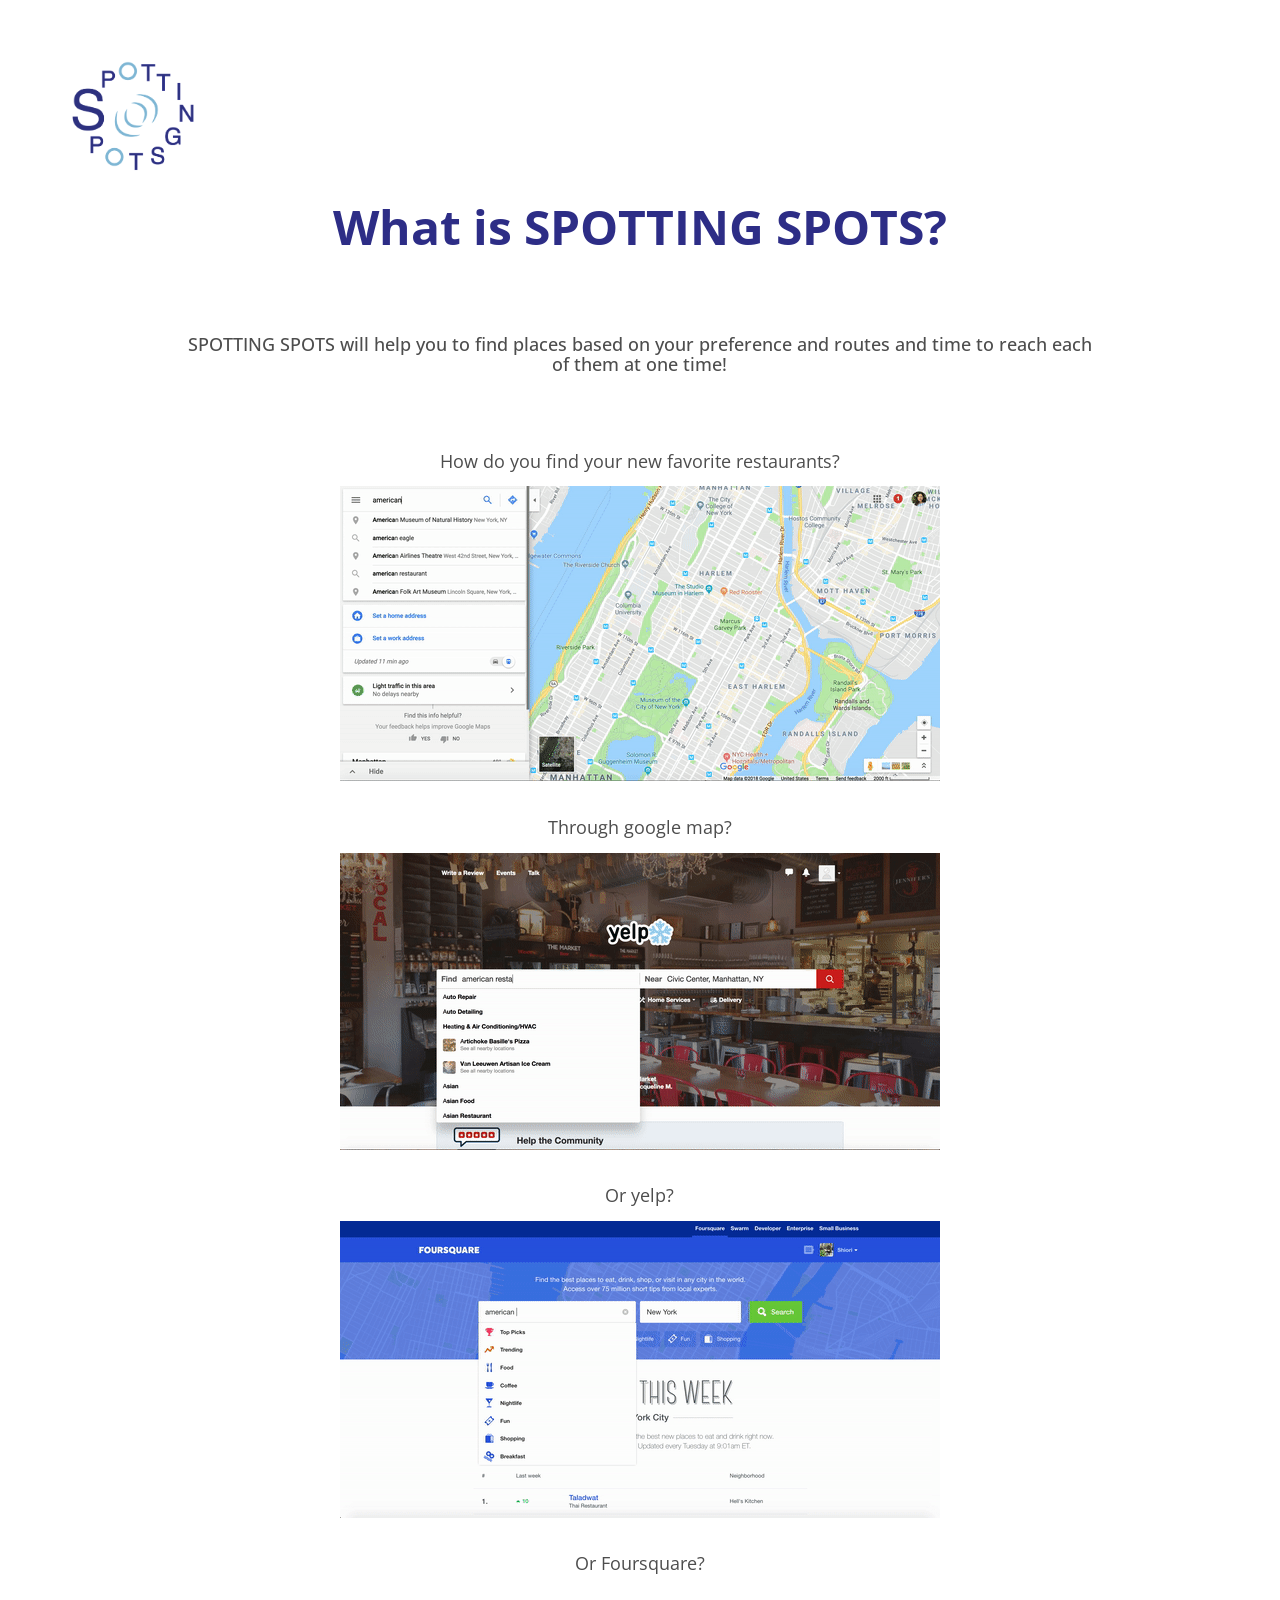
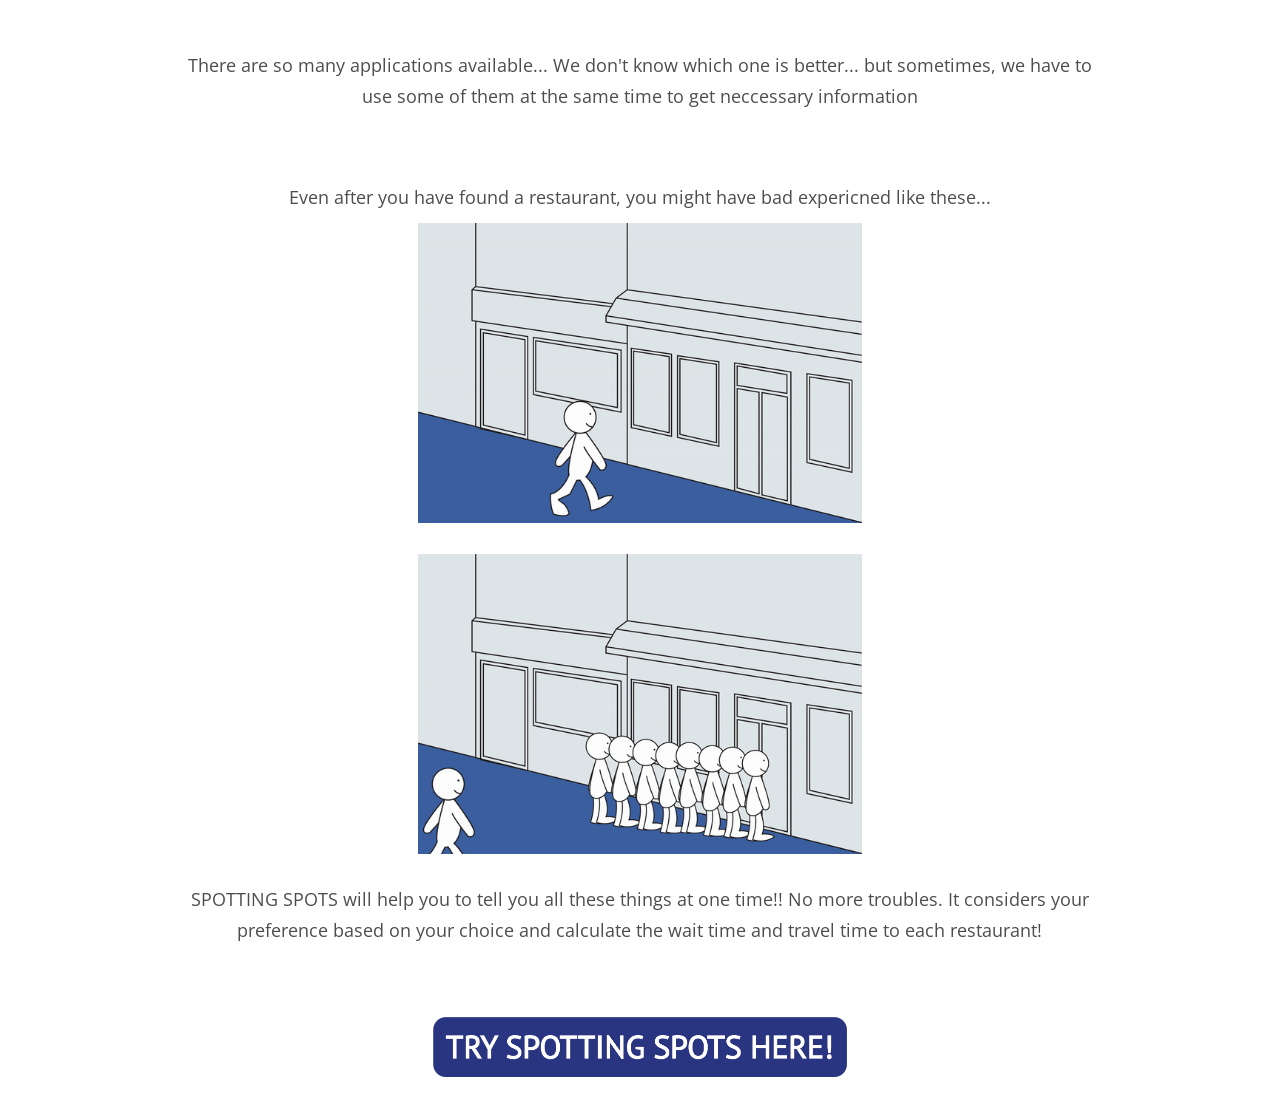
<file: HTML/Explanation.html>
<!DOCTYPE HTML>
<html>
	<head>
	<meta charset="utf-8">
	<meta http-equiv="X-UA-Compatible" content="IE=edge">
	<title>Uber Analysis</title>
	<meta name="viewport" content="width=device-width, initial-scale=1">
	<meta name="description" content="Free HTML5 Website Template by freehtml5.co" />
	<meta name="keywords" content="free website templates, free html5, free template, free bootstrap, free website template, html5, css3, mobile first, responsive" />
	<meta name="author" content="freehtml5.co" />

	<!--
	//////////////////////////////////////////////////////

	FREE HTML5 TEMPLATE
	DESIGNED & DEVELOPED by FreeHTML5.co

	Website: 		http://freehtml5.co/
	Email: 			info@freehtml5.co
	Twitter: 		http://twitter.com/fh5co
	Facebook: 		https://www.facebook.com/fh5co

	//////////////////////////////////////////////////////
	 -->


	<!-- <link href="https://fonts.googleapis.com/css?family=Work+Sans:300,400,500,700,800" rel="stylesheet">	 -->
	<link href="https://fonts.googleapis.com/css?family=Open+Sans" rel="stylesheet">


	<!-- Animate.css -->
	<link rel="stylesheet" href="css/animate.css">
	<!-- Icomoon Icon Fonts-->
	<link rel="stylesheet" href="css/icomoon.css">
	<!-- Bootstrap  -->
	<link rel="stylesheet" href="css/bootstrap.css">
	<!-- Flexslider  -->
	<link rel="stylesheet" href="css/flexslider.css">

	<!-- Theme style  -->
	<link rel="stylesheet" href="css/style.css">

	<!-- Modernizr JS -->
	<script src="js/modernizr-2.6.2.min.js"></script>
	<!-- FOR IE9 below -->
	<!--[if lt IE 9]>
	<script src="js/respond.min.js"></script>
	<![endif]-->

	</head>
	<body>

	<div class="fh5co-loader"></div>

	<div id="page">
	<nav class="fh5co-nav" role="navigation">
		<div class="top-menu">
			<div class="container">
				<div class="row">
			</div>
		</div>
	</nav>

		<div class="overlay"></div>
		<div class="container">
			<div class="low">
				<br />  <br />
				<img src="./images/Logo_UI_blue.png", height="120">
				<div class="col-md-10 col-md-offset-1 text-center fh5co-heading">

						<div class="display-tc js-fullheight animate-box" data-animate-effect="fadeIn">
							<h1><font color="#2d2d86", size="7"><b>What is SPOTTING SPOTS?</b></font></h1>

							<br />  <br />
							<h4><font color="#4d4d4d", size="4">SPOTTING SPOTS will help you to find places based on your preference and routes and time to reach each of them at one time!</font></h4>
              <br />  <br />
								<p><font color="#4d4d4d", size="4">How do you find your new favorite restaurants? </font></p>
								<div class="col-md-4　col-md-offset-2 text-center fh5co-heading">
								<img src="./images/googlemap.gif">
								<br /><br />
								<p><font color="#4d4d4d", size="4">Through google map? </font></p>
								<img src="./images/yelp.gif">
								<br /><br />
								<p><font color="#4d4d4d", size="4">Or yelp?</font></p>
								<img src="./images/foursquare.gif">
								<br /><br />
								<p><font color="#4d4d4d", size="4">Or Foursquare?</font></p>
								<br /><br />
								<p><font color="#4d4d4d", size="4">There are so many applications available... We don't know which one is better... but sometimes, we have to use some of them at the same time to get neccessary information</font></p>
								<br /><br />
								<p><font color="#4d4d4d", size="4">Even after you have found a restaurant, you might have bad expericned like these...</font></p>
								<img src="./images/peopel1.gif", height=300>
								<br /><br />
								<img src="./images/people2.gif", height=300>
								<br /><br />

								<p><font color="#4d4d4d", size="4">SPOTTING SPOTS will help you to tell you all these things at one time!! No more troubles. It considers your preference based on your choice and calculate the wait time and travel time to each restaurant!</font></p>
								<br /><br />
                	<a href="map11.html"><center><img src="./images/icon.png", height="60"></h1></a>
										<br /><br />
								</div>
							</div>
						</div>
					</div>
	</header>

	<!-- jQuery -->
	<script src="js/jquery.min.js"></script>
	<!-- jQuery Easing -->
	<script src="js/jquery.easing.1.3.js"></script>
	<!-- Bootstrap -->
	<script src="js/bootstrap.min.js"></script>
	<!-- Waypoints -->
	<script src="js/jquery.waypoints.min.js"></script>
	<!-- Flexslider -->
	<script src="js/jquery.flexslider-min.js"></script>
	<!-- Main -->
	<script src="js/main.js"></script>

	</body>
</html>
</file>
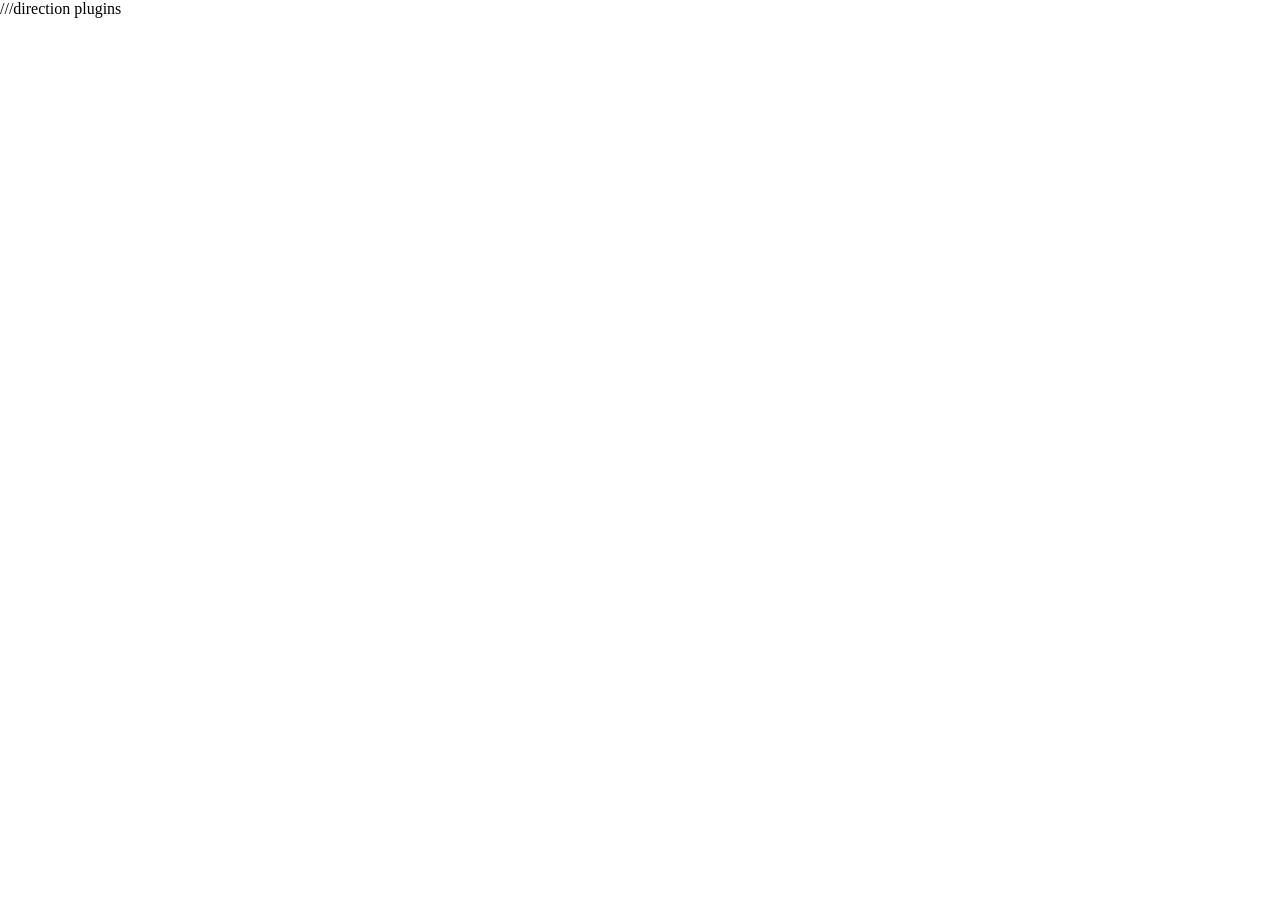
<file: HTML/map11.html>
<!DOCTYPE html>
<html>
<head>
  <meta charset='utf-8' />
  <title>Delivery App</title>
  <meta name='viewport' content='initial-scale=1,maximum-scale=1,user-scalable=no' />
  <script src='https://npmcdn.com/@turf/turf/turf.min.js'></script>
  <script src='https://ajax.googleapis.com/ajax/libs/jquery/3.1.1/jquery.min.js'></script>
  <script src='https://api.tiles.mapbox.com/mapbox-gl-js/v0.51.0/mapbox-gl.js'></script>
  <link href='https://api.tiles.mapbox.com/mapbox-gl-js/v0.51.0/mapbox-gl.css' rel='stylesheet' />
  <style>

    body {
      margin: 0;
      padding: 0;
    }

    #map {
      position: absolute;
      top: 0;
      bottom: 0;
      right: 0;
      left: 0;
    }

    </style>
</head>
<body>
///direction plugins
<script src='https://api.mapbox.com/mapbox-gl-js/plugins/mapbox-gl-directions/v3.1.3/mapbox-gl-directions.js'></script>
<link rel='stylesheet' href='https://api.mapbox.com/mapbox-gl-js/plugins/mapbox-gl-directions/v3.1.3/mapbox-gl-directions.css' type='text/css' />
<div id='map'></div>

<script>
mapboxgl.accessToken = 'pk.eyJ1Ijoic2hpb3Jpb3NhIiwiYSI6ImNqb3hmam5rZjI4NXEzcHB0MHRja213azEifQ.0LM_5mPLzwG7yq6QHBJqxQ';

// Initialize a map
var map = new mapboxgl.Map({
  container: 'map', // container id
  style: 'mapbox://styles/shioriosa/cjp8xe25w050w2rpksccjlx56',
  center: [-73.923039, 40.780480], // starting position
  zoom: 11 // starting zoom
});

// code for popup information
map.on('mousemove', function(e) {
var features = map.queryRenderedFeatures(e.point, {
layers: ['combined-restaurant-waittimes'] // replace this with the name of the layer
});

if (!features.length) {
return;
}

var feature = features[0];

var popup = new mapboxgl.Popup({ offset: [0, -15] })
.setLngLat(feature.geometry.coordinates)
.setHTML('<h3>' + feature.properties.venue_name+ '</h3><p>' + feature.properties.categories + '</p><p>' + feature.properties.rating + '</p>')
.setLngLat(feature.geometry.coordinates)
.addTo(map);
});

map.addControl(new MapboxDirections({
    accessToken: mapboxgl.accessToken
}), 'top-left');

map.on('mouseleave', function(e) {
    popup.remove();
    overlay.style.display = 'none';
});



//Navigation
map.addControl(new mapboxgl.NavigationControl, 'top-left');

//Full Screen
map.addControl(new mapboxgl.FullscreenControl);

//Showing the scale
map.addControl(new mapboxgl.ScaleControl({
    maxWidth: 80,
    unit: 'metric'
}));

//GPS
map.addControl(new mapboxgl.GeolocateControl({
  positionOptions: {enableHighAccuracy: true},
  trackUserLocation: true
}));


</script>

</body>
</html>
</file>
<file: HTML/css/icomoon.css>
@font-face {
    font-family: 'icomoon';
    src:    url('fonts/icomoon.eot?1oniuf');
    src:    url('fonts/icomoon.eot?1oniuf#iefix') format('embedded-opentype'),
        url('fonts/icomoon.ttf?1oniuf') format('truetype'),
        url('fonts/icomoon.woff?1oniuf') format('woff'),
        url('fonts/icomoon.svg?1oniuf#icomoon') format('svg');
    font-weight: normal;
    font-style: normal;
}

[class^="icon-"], [class*=" icon-"] {
    /* use !important to prevent issues with browser extensions that change fonts */
    font-family: 'icomoon' !important;
    speak: none;
    font-style: normal;
    font-weight: normal;
    font-variant: normal;
    text-transform: none;
    line-height: 1;

    /* Better Font Rendering =========== */
    -webkit-font-smoothing: antialiased;
    -moz-osx-font-smoothing: grayscale;
}

.icon-mobile:before {
    content: "\e000";
}
.icon-laptop:before {
    content: "\e001";
}
.icon-desktop:before {
    content: "\e002";
}
.icon-tablet:before {
    content: "\e003";
}
.icon-phone:before {
    content: "\e004";
}
.icon-document:before {
    content: "\e005";
}
.icon-documents:before {
    content: "\e006";
}
.icon-search:before {
    content: "\e007";
}
.icon-clipboard:before {
    content: "\e008";
}
.icon-newspaper:before {
    content: "\e009";
}
.icon-notebook:before {
    content: "\e00a";
}
.icon-book-open:before {
    content: "\e00b";
}
.icon-browser:before {
    content: "\e00c";
}
.icon-calendar:before {
    content: "\e00d";
}
.icon-presentation:before {
    content: "\e00e";
}
.icon-picture:before {
    content: "\e00f";
}
.icon-pictures:before {
    content: "\e010";
}
.icon-video:before {
    content: "\e011";
}
.icon-camera:before {
    content: "\e012";
}
.icon-printer:before {
    content: "\e013";
}
.icon-toolbox:before {
    content: "\e014";
}
.icon-briefcase:before {
    content: "\e015";
}
.icon-wallet:before {
    content: "\e016";
}
.icon-gift:before {
    content: "\e017";
}
.icon-bargraph:before {
    content: "\e018";
}
.icon-grid:before {
    content: "\e019";
}
.icon-expand:before {
    content: "\e01a";
}
.icon-focus:before {
    content: "\e01b";
}
.icon-edit:before {
    content: "\e01c";
}
.icon-adjustments:before {
    content: "\e01d";
}
.icon-ribbon:before {
    content: "\e01e";
}
.icon-hourglass:before {
    content: "\e01f";
}
.icon-lock:before {
    content: "\e020";
}
.icon-megaphone:before {
    content: "\e021";
}
.icon-shield:before {
    content: "\e022";
}
.icon-trophy:before {
    content: "\e023";
}
.icon-flag:before {
    content: "\e024";
}
.icon-map:before {
    content: "\e025";
}
.icon-puzzle:before {
    content: "\e026";
}
.icon-basket:before {
    content: "\e027";
}
.icon-envelope:before {
    content: "\e028";
}
.icon-streetsign:before {
    content: "\e029";
}
.icon-telescope:before {
    content: "\e02a";
}
.icon-gears:before {
    content: "\e02b";
}
.icon-key:before {
    content: "\e02c";
}
.icon-paperclip:before {
    content: "\e02d";
}
.icon-attachment:before {
    content: "\e02e";
}
.icon-pricetags:before {
    content: "\e02f";
}
.icon-lightbulb:before {
    content: "\e030";
}
.icon-layers:before {
    content: "\e031";
}
.icon-pencil:before {
    content: "\e032";
}
.icon-tools:before {
    content: "\e033";
}
.icon-tools-2:before {
    content: "\e034";
}
.icon-scissors:before {
    content: "\e035";
}
.icon-paintbrush:before {
    content: "\e036";
}
.icon-magnifying-glass:before {
    content: "\e037";
}
.icon-circle-compass:before {
    content: "\e038";
}
.icon-linegraph:before {
    content: "\e039";
}
.icon-mic:before {
    content: "\e03a";
}
.icon-strategy:before {
    content: "\e03b";
}
.icon-beaker:before {
    content: "\e03c";
}
.icon-caution:before {
    content: "\e03d";
}
.icon-recycle:before {
    content: "\e03e";
}
.icon-anchor:before {
    content: "\e03f";
}
.icon-profile-male:before {
    content: "\e040";
}
.icon-profile-female:before {
    content: "\e041";
}
.icon-bike:before {
    content: "\e042";
}
.icon-wine:before {
    content: "\e043";
}
.icon-hotairballoon:before {
    content: "\e044";
}
.icon-globe:before {
    content: "\e045";
}
.icon-genius:before {
    content: "\e046";
}
.icon-map-pin:before {
    content: "\e047";
}
.icon-dial:before {
    content: "\e048";
}
.icon-chat:before {
    content: "\e049";
}
.icon-heart:before {
    content: "\e04a";
}
.icon-cloud:before {
    content: "\e04b";
}
.icon-upload:before {
    content: "\e04c";
}
.icon-download:before {
    content: "\e04d";
}
.icon-target:before {
    content: "\e04e";
}
.icon-hazardous:before {
    content: "\e04f";
}
.icon-piechart:before {
    content: "\e050";
}
.icon-speedometer:before {
    content: "\e051";
}
.icon-global:before {
    content: "\e052";
}
.icon-compass:before {
    content: "\e053";
}
.icon-lifesaver:before {
    content: "\e054";
}
.icon-clock:before {
    content: "\e055";
}
.icon-aperture:before {
    content: "\e056";
}
.icon-quote:before {
    content: "\e057";
}
.icon-scope:before {
    content: "\e058";
}
.icon-alarmclock:before {
    content: "\e059";
}
.icon-refresh:before {
    content: "\e05a";
}
.icon-happy:before {
    content: "\e05b";
}
.icon-sad:before {
    content: "\e05c";
}
.icon-facebook:before {
    content: "\e05d";
}
.icon-twitter:before {
    content: "\e05e";
}
.icon-googleplus:before {
    content: "\e05f";
}
.icon-rss:before {
    content: "\e060";
}
.icon-tumblr:before {
    content: "\e061";
}
.icon-linkedin:before {
    content: "\e062";
}
.icon-dribbble:before {
    content: "\e063";
}
.icon-box2:before {
    content: "\ea82";
}
.icon-write:before {
    content: "\ea83";
}
.icon-clock2:before {
    content: "\ea84";
}
.icon-reply2:before {
    content: "\ea85";
}
.icon-reply-all2:before {
    content: "\ea86";
}
.icon-forward2:before {
    content: "\ea87";
}
.icon-flag2:before {
    content: "\ea88";
}
.icon-search2:before {
    content: "\ea89";
}
.icon-trash2:before {
    content: "\ea8a";
}
.icon-envelope2:before {
    content: "\ea8b";
}
.icon-bubble:before {
    content: "\ea8c";
}
.icon-bubbles:before {
    content: "\ea8d";
}
.icon-user2:before {
    content: "\ea8e";
}
.icon-users2:before {
    content: "\ea8f";
}
.icon-cloud2:before {
    content: "\ea90";
}
.icon-download2:before {
    content: "\ea91";
}
.icon-upload2:before {
    content: "\ea92";
}
.icon-rain:before {
    content: "\ea93";
}
.icon-sun:before {
    content: "\ea94";
}
.icon-moon2:before {
    content: "\ea95";
}
.icon-bell2:before {
    content: "\ea96";
}
.icon-folder2:before {
    content: "\ea97";
}
.icon-pin2:before {
    content: "\ea98";
}
.icon-sound2:before {
    content: "\ea99";
}
.icon-microphone:before {
    content: "\ea9a";
}
.icon-camera2:before {
    content: "\ea9b";
}
.icon-image2:before {
    content: "\ea9c";
}
.icon-cog2:before {
    content: "\ea9d";
}
.icon-calendar2:before {
    content: "\ea9e";
}
.icon-book2:before {
    content: "\ea9f";
}
.icon-map-marker:before {
    content: "\eaa0";
}
.icon-store:before {
    content: "\eaa1";
}
.icon-support:before {
    content: "\eaa2";
}
.icon-tag2:before {
    content: "\eaa3";
}
.icon-heart2:before {
    content: "\eaa4";
}
.icon-video-camera:before {
    content: "\eaa5";
}
.icon-trophy2:before {
    content: "\eaa6";
}
.icon-cart:before {
    content: "\eaa7";
}
.icon-eye2:before {
    content: "\eaa8";
}
.icon-cancel:before {
    content: "\eaa9";
}
.icon-chart:before {
    content: "\eaaa";
}
.icon-target2:before {
    content: "\eaab";
}
.icon-printer2:before {
    content: "\eaac";
}
.icon-location2:before {
    content: "\eaad";
}
.icon-bookmark2:before {
    content: "\eaae";
}
.icon-monitor:before {
    content: "\eaaf";
}
.icon-cross2:before {
    content: "\eab0";
}
.icon-plus2:before {
    content: "\eab1";
}
.icon-left:before {
    content: "\eab2";
}
.icon-up:before {
    content: "\eab3";
}
.icon-browser2:before {
    content: "\eab4";
}
.icon-windows:before {
    content: "\eab5";
}
.icon-switch2:before {
    content: "\eab6";
}
.icon-dashboard:before {
    content: "\eab7";
}
.icon-play:before {
    content: "\eab8";
}
.icon-fast-forward:before {
    content: "\eab9";
}
.icon-next:before {
    content: "\eaba";
}
.icon-refresh2:before {
    content: "\eabb";
}
.icon-film:before {
    content: "\eabc";
}
.icon-home2:before {
    content: "\eabd";
}
.icon-add-to-list:before {
    content: "\e901";
}
.icon-classic-computer:before {
    content: "\e902";
}
.icon-controller-fast-backward:before {
    content: "\e903";
}
.icon-creative-commons-attribution:before {
    content: "\e904";
}
.icon-creative-commons-noderivs:before {
    content: "\e905";
}
.icon-creative-commons-noncommercial-eu:before {
    content: "\e906";
}
.icon-creative-commons-noncommercial-us:before {
    content: "\e907";
}
.icon-creative-commons-public-domain:before {
    content: "\e908";
}
.icon-creative-commons-remix:before {
    content: "\e909";
}
.icon-creative-commons-share:before {
    content: "\e90a";
}
.icon-creative-commons-sharealike:before {
    content: "\e90b";
}
.icon-creative-commons:before {
    content: "\e90c";
}
.icon-document-landscape:before {
    content: "\e90d";
}
.icon-remove-user:before {
    content: "\e90e";
}
.icon-warning:before {
    content: "\e90f";
}
.icon-arrow-bold-down:before {
    content: "\e910";
}
.icon-arrow-bold-left:before {
    content: "\e911";
}
.icon-arrow-bold-right:before {
    content: "\e912";
}
.icon-arrow-bold-up:before {
    content: "\e913";
}
.icon-arrow-down:before {
    content: "\e914";
}
.icon-arrow-left:before {
    content: "\e915";
}
.icon-arrow-long-down:before {
    content: "\e916";
}
.icon-arrow-long-left:before {
    content: "\e917";
}
.icon-arrow-long-right:before {
    content: "\e918";
}
.icon-arrow-long-up:before {
    content: "\e919";
}
.icon-arrow-right:before {
    content: "\e91a";
}
.icon-arrow-up:before {
    content: "\e91b";
}
.icon-arrow-with-circle-down:before {
    content: "\e91c";
}
.icon-arrow-with-circle-left:before {
    content: "\e91d";
}
.icon-arrow-with-circle-right:before {
    content: "\e91e";
}
.icon-arrow-with-circle-up:before {
    content: "\e91f";
}
.icon-bookmark:before {
    content: "\e920";
}
.icon-bookmarks:before {
    content: "\e921";
}
.icon-chevron-down:before {
    content: "\e922";
}
.icon-chevron-left:before {
    content: "\e923";
}
.icon-chevron-right:before {
    content: "\e924";
}
.icon-chevron-small-down:before {
    content: "\e925";
}
.icon-chevron-small-left:before {
    content: "\e926";
}
.icon-chevron-small-right:before {
    content: "\e927";
}
.icon-chevron-small-up:before {
    content: "\e928";
}
.icon-chevron-thin-down:before {
    content: "\e929";
}
.icon-chevron-thin-left:before {
    content: "\e92a";
}
.icon-chevron-thin-right:before {
    content: "\e92b";
}
.icon-chevron-thin-up:before {
    content: "\e92c";
}
.icon-chevron-up:before {
    content: "\e92d";
}
.icon-chevron-with-circle-down:before {
    content: "\e92e";
}
.icon-chevron-with-circle-left:before {
    content: "\e92f";
}
.icon-chevron-with-circle-right:before {
    content: "\e930";
}
.icon-chevron-with-circle-up:before {
    content: "\e931";
}
.icon-cloud3:before {
    content: "\e932";
}
.icon-controller-fast-forward:before {
    content: "\e933";
}
.icon-controller-jump-to-start:before {
    content: "\e934";
}
.icon-controller-next:before {
    content: "\e935";
}
.icon-controller-paus:before {
    content: "\e936";
}
.icon-controller-play:before {
    content: "\e937";
}
.icon-controller-record:before {
    content: "\e938";
}
.icon-controller-stop:before {
    content: "\e939";
}
.icon-controller-volume:before {
    content: "\e93a";
}
.icon-dot-single:before {
    content: "\e93b";
}
.icon-dots-three-horizontal:before {
    content: "\e93c";
}
.icon-dots-three-vertical:before {
    content: "\e93d";
}
.icon-dots-two-horizontal:before {
    content: "\e93e";
}
.icon-dots-two-vertical:before {
    content: "\e93f";
}
.icon-download3:before {
    content: "\e940";
}
.icon-emoji-flirt:before {
    content: "\e941";
}
.icon-flow-branch:before {
    content: "\e942";
}
.icon-flow-cascade:before {
    content: "\e943";
}
.icon-flow-line:before {
    content: "\e944";
}
.icon-flow-parallel:before {
    content: "\e945";
}
.icon-flow-tree:before {
    content: "\e946";
}
.icon-install:before {
    content: "\e947";
}
.icon-layers2:before {
    content: "\e948";
}
.icon-open-book:before {
    content: "\e949";
}
.icon-resize-100:before {
    content: "\e94a";
}
.icon-resize-full-screen:before {
    content: "\e94b";
}
.icon-save:before {
    content: "\e94c";
}
.icon-select-arrows:before {
    content: "\e94d";
}
.icon-sound-mute:before {
    content: "\e94e";
}
.icon-sound:before {
    content: "\e94f";
}
.icon-trash:before {
    content: "\e950";
}
.icon-triangle-down:before {
    content: "\e951";
}
.icon-triangle-left:before {
    content: "\e952";
}
.icon-triangle-right:before {
    content: "\e953";
}
.icon-triangle-up:before {
    content: "\e954";
}
.icon-uninstall:before {
    content: "\e955";
}
.icon-upload-to-cloud:before {
    content: "\e956";
}
.icon-upload3:before {
    content: "\e957";
}
.icon-add-user:before {
    content: "\e958";
}
.icon-address:before {
    content: "\e959";
}
.icon-adjust:before {
    content: "\e95a";
}
.icon-air:before {
    content: "\e95b";
}
.icon-aircraft-landing:before {
    content: "\e95c";
}
.icon-aircraft-take-off:before {
    content: "\e95d";
}
.icon-aircraft:before {
    content: "\e95e";
}
.icon-align-bottom:before {
    content: "\e95f";
}
.icon-align-horizontal-middle:before {
    content: "\e960";
}
.icon-align-left:before {
    content: "\e961";
}
.icon-align-right:before {
    content: "\e962";
}
.icon-align-top:before {
    content: "\e963";
}
.icon-align-vertical-middle:before {
    content: "\e964";
}
.icon-archive:before {
    content: "\e965";
}
.icon-area-graph:before {
    content: "\e966";
}
.icon-attachment2:before {
    content: "\e967";
}
.icon-awareness-ribbon:before {
    content: "\e968";
}
.icon-back-in-time:before {
    content: "\e969";
}
.icon-back:before {
    content: "\e96a";
}
.icon-bar-graph:before {
    content: "\e96b";
}
.icon-battery:before {
    content: "\e96c";
}
.icon-beamed-note:before {
    content: "\e96d";
}
.icon-bell:before {
    content: "\e96e";
}
.icon-blackboard:before {
    content: "\e96f";
}
.icon-block:before {
    content: "\e970";
}
.icon-book:before {
    content: "\e971";
}
.icon-bowl:before {
    content: "\e972";
}
.icon-box:before {
    content: "\e973";
}
.icon-briefcase2:before {
    content: "\e974";
}
.icon-browser3:before {
    content: "\e975";
}
.icon-brush:before {
    content: "\e976";
}
.icon-bucket:before {
    content: "\e977";
}
.icon-cake:before {
    content: "\e978";
}
.icon-calculator:before {
    content: "\e979";
}
.icon-calendar3:before {
    content: "\e97a";
}
.icon-camera3:before {
    content: "\e97b";
}
.icon-ccw:before {
    content: "\e97c";
}
.icon-chat2:before {
    content: "\e97d";
}
.icon-check:before {
    content: "\e97e";
}
.icon-circle-with-cross:before {
    content: "\e97f";
}
.icon-circle-with-minus:before {
    content: "\e980";
}
.icon-circle-with-plus:before {
    content: "\e981";
}
.icon-circle:before {
    content: "\e982";
}
.icon-circular-graph:before {
    content: "\e983";
}
.icon-clapperboard:before {
    content: "\e984";
}
.icon-clipboard2:before {
    content: "\e985";
}
.icon-clock3:before {
    content: "\e986";
}
.icon-code:before {
    content: "\e987";
}
.icon-cog:before {
    content: "\e988";
}
.icon-colours:before {
    content: "\e989";
}
.icon-compass2:before {
    content: "\e98a";
}
.icon-copy:before {
    content: "\e98b";
}
.icon-credit-card:before {
    content: "\e98c";
}
.icon-credit:before {
    content: "\e98d";
}
.icon-cross:before {
    content: "\e98e";
}
.icon-cup:before {
    content: "\e98f";
}
.icon-cw:before {
    content: "\e990";
}
.icon-cycle:before {
    content: "\e991";
}
.icon-database:before {
    content: "\e992";
}
.icon-dial-pad:before {
    content: "\e993";
}
.icon-direction:before {
    content: "\e994";
}
.icon-document2:before {
    content: "\e995";
}
.icon-documents2:before {
    content: "\e996";
}
.icon-drink:before {
    content: "\e997";
}
.icon-drive:before {
    content: "\e998";
}
.icon-drop:before {
    content: "\e999";
}
.icon-edit2:before {
    content: "\e99a";
}
.icon-email:before {
    content: "\e99b";
}
.icon-emoji-happy:before {
    content: "\e99c";
}
.icon-emoji-neutral:before {
    content: "\e99d";
}
.icon-emoji-sad:before {
    content: "\e99e";
}
.icon-erase:before {
    content: "\e99f";
}
.icon-eraser:before {
    content: "\e9a0";
}
.icon-export:before {
    content: "\e9a1";
}
.icon-eye:before {
    content: "\e9a2";
}
.icon-feather:before {
    content: "\e9a3";
}
.icon-flag3:before {
    content: "\e9a4";
}
.icon-flash:before {
    content: "\e9a5";
}
.icon-flashlight:before {
    content: "\e9a6";
}
.icon-flat-brush:before {
    content: "\e9a7";
}
.icon-folder-images:before {
    content: "\e9a8";
}
.icon-folder-music:before {
    content: "\e9a9";
}
.icon-folder-video:before {
    content: "\e9aa";
}
.icon-folder:before {
    content: "\e9ab";
}
.icon-forward:before {
    content: "\e9ac";
}
.icon-funnel:before {
    content: "\e9ad";
}
.icon-game-controller:before {
    content: "\e9ae";
}
.icon-gauge:before {
    content: "\e9af";
}
.icon-globe2:before {
    content: "\e9b0";
}
.icon-graduation-cap:before {
    content: "\e9b1";
}
.icon-grid2:before {
    content: "\e9b2";
}
.icon-hair-cross:before {
    content: "\e9b3";
}
.icon-hand:before {
    content: "\e9b4";
}
.icon-heart-outlined:before {
    content: "\e9b5";
}
.icon-heart3:before {
    content: "\e9b6";
}
.icon-help-with-circle:before {
    content: "\e9b7";
}
.icon-help:before {
    content: "\e9b8";
}
.icon-home:before {
    content: "\e9b9";
}
.icon-hour-glass:before {
    content: "\e9ba";
}
.icon-image-inverted:before {
    content: "\e9bb";
}
.icon-image:before {
    content: "\e9bc";
}
.icon-images:before {
    content: "\e9bd";
}
.icon-inbox:before {
    content: "\e9be";
}
.icon-infinity:before {
    content: "\e9bf";
}
.icon-info-with-circle:before {
    content: "\e9c0";
}
.icon-info:before {
    content: "\e9c1";
}
.icon-key2:before {
    content: "\e9c2";
}
.icon-keyboard:before {
    content: "\e9c3";
}
.icon-lab-flask:before {
    content: "\e9c4";
}
.icon-landline:before {
    content: "\e9c5";
}
.icon-language:before {
    content: "\e9c6";
}
.icon-laptop2:before {
    content: "\e9c7";
}
.icon-leaf:before {
    content: "\e9c8";
}
.icon-level-down:before {
    content: "\e9c9";
}
.icon-level-up:before {
    content: "\e9ca";
}
.icon-lifebuoy:before {
    content: "\e9cb";
}
.icon-light-bulb:before {
    content: "\e9cc";
}
.icon-light-down:before {
    content: "\e9cd";
}
.icon-light-up:before {
    content: "\e9ce";
}
.icon-line-graph:before {
    content: "\e9cf";
}
.icon-link:before {
    content: "\e9d0";
}
.icon-list:before {
    content: "\e9d1";
}
.icon-location-pin:before {
    content: "\e9d2";
}
.icon-location:before {
    content: "\e9d3";
}
.icon-lock-open:before {
    content: "\e9d4";
}
.icon-lock2:before {
    content: "\e9d5";
}
.icon-log-out:before {
    content: "\e9d6";
}
.icon-login:before {
    content: "\e9d7";
}
.icon-loop:before {
    content: "\e9d8";
}
.icon-magnet:before {
    content: "\e9d9";
}
.icon-magnifying-glass2:before {
    content: "\e9da";
}
.icon-mail:before {
    content: "\e9db";
}
.icon-man:before {
    content: "\e9dc";
}
.icon-map2:before {
    content: "\e9dd";
}
.icon-mask:before {
    content: "\e9de";
}
.icon-medal:before {
    content: "\e9df";
}
.icon-megaphone2:before {
    content: "\e9e0";
}
.icon-menu:before {
    content: "\e9e1";
}
.icon-message:before {
    content: "\e9e2";
}
.icon-mic2:before {
    content: "\e9e3";
}
.icon-minus:before {
    content: "\e9e4";
}
.icon-mobile2:before {
    content: "\e9e5";
}
.icon-modern-mic:before {
    content: "\e9e6";
}
.icon-moon:before {
    content: "\e9e7";
}
.icon-mouse:before {
    content: "\e9e8";
}
.icon-music:before {
    content: "\e9e9";
}
.icon-network:before {
    content: "\e9ea";
}
.icon-new-message:before {
    content: "\e9eb";
}
.icon-new:before {
    content: "\e9ec";
}
.icon-news:before {
    content: "\e9ed";
}
.icon-note:before {
    content: "\e9ee";
}
.icon-notification:before {
    content: "\e9ef";
}
.icon-old-mobile:before {
    content: "\e9f0";
}
.icon-old-phone:before {
    content: "\e9f1";
}
.icon-palette:before {
    content: "\e9f2";
}
.icon-paper-plane:before {
    content: "\e9f3";
}
.icon-pencil2:before {
    content: "\e9f4";
}
.icon-phone2:before {
    content: "\e9f5";
}
.icon-pie-chart:before {
    content: "\e9f6";
}
.icon-pin:before {
    content: "\e9f7";
}
.icon-plus:before {
    content: "\e9f8";
}
.icon-popup:before {
    content: "\e9f9";
}
.icon-power-plug:before {
    content: "\e9fa";
}
.icon-price-ribbon:before {
    content: "\e9fb";
}
.icon-price-tag:before {
    content: "\e9fc";
}
.icon-print:before {
    content: "\e9fd";
}
.icon-progress-empty:before {
    content: "\e9fe";
}
.icon-progress-full:before {
    content: "\e9ff";
}
.icon-progress-one:before {
    content: "\ea00";
}
.icon-progress-two:before {
    content: "\ea01";
}
.icon-publish:before {
    content: "\ea02";
}
.icon-quote2:before {
    content: "\ea03";
}
.icon-radio:before {
    content: "\ea04";
}
.icon-reply-all:before {
    content: "\ea05";
}
.icon-reply:before {
    content: "\ea06";
}
.icon-retweet:before {
    content: "\ea07";
}
.icon-rocket:before {
    content: "\ea08";
}
.icon-round-brush:before {
    content: "\ea09";
}
.icon-rss2:before {
    content: "\ea0a";
}
.icon-ruler:before {
    content: "\ea0b";
}
.icon-scissors2:before {
    content: "\ea0c";
}
.icon-share-alternitive:before {
    content: "\ea0d";
}
.icon-share:before {
    content: "\ea0e";
}
.icon-shareable:before {
    content: "\ea0f";
}
.icon-shield2:before {
    content: "\ea10";
}
.icon-shop:before {
    content: "\ea11";
}
.icon-shopping-bag:before {
    content: "\ea12";
}
.icon-shopping-basket:before {
    content: "\ea13";
}
.icon-shopping-cart:before {
    content: "\ea14";
}
.icon-shuffle:before {
    content: "\ea15";
}
.icon-signal:before {
    content: "\ea16";
}
.icon-sound-mix:before {
    content: "\ea17";
}
.icon-sports-club:before {
    content: "\ea18";
}
.icon-spreadsheet:before {
    content: "\ea19";
}
.icon-squared-cross:before {
    content: "\ea1a";
}
.icon-squared-minus:before {
    content: "\ea1b";
}
.icon-squared-plus:before {
    content: "\ea1c";
}
.icon-star-outlined:before {
    content: "\ea1d";
}
.icon-star:before {
    content: "\ea1e";
}
.icon-stopwatch:before {
    content: "\ea1f";
}
.icon-suitcase:before {
    content: "\ea20";
}
.icon-swap:before {
    content: "\ea21";
}
.icon-sweden:before {
    content: "\ea22";
}
.icon-switch:before {
    content: "\ea23";
}
.icon-tablet2:before {
    content: "\ea24";
}
.icon-tag:before {
    content: "\ea25";
}
.icon-text-document-inverted:before {
    content: "\ea26";
}
.icon-text-document:before {
    content: "\ea27";
}
.icon-text:before {
    content: "\ea28";
}
.icon-thermometer:before {
    content: "\ea29";
}
.icon-thumbs-down:before {
    content: "\ea2a";
}
.icon-thumbs-up:before {
    content: "\ea2b";
}
.icon-thunder-cloud:before {
    content: "\ea2c";
}
.icon-ticket:before {
    content: "\ea2d";
}
.icon-time-slot:before {
    content: "\ea2e";
}
.icon-tools2:before {
    content: "\ea2f";
}
.icon-traffic-cone:before {
    content: "\ea30";
}
.icon-tree:before {
    content: "\ea31";
}
.icon-trophy3:before {
    content: "\ea32";
}
.icon-tv:before {
    content: "\ea33";
}
.icon-typing:before {
    content: "\ea34";
}
.icon-unread:before {
    content: "\ea35";
}
.icon-untag:before {
    content: "\ea36";
}
.icon-user:before {
    content: "\ea37";
}
.icon-users:before {
    content: "\ea38";
}
.icon-v-card:before {
    content: "\ea39";
}
.icon-video2:before {
    content: "\ea3a";
}
.icon-vinyl:before {
    content: "\ea3b";
}
.icon-voicemail:before {
    content: "\ea3c";
}
.icon-wallet2:before {
    content: "\ea3d";
}
.icon-water:before {
    content: "\ea3e";
}
.icon-500px-with-circle:before {
    content: "\ea3f";
}
.icon-500px:before {
    content: "\ea40";
}
.icon-basecamp:before {
    content: "\ea41";
}
.icon-behance:before {
    content: "\ea42";
}
.icon-creative-cloud:before {
    content: "\ea43";
}
.icon-dropbox:before {
    content: "\ea44";
}
.icon-evernote:before {
    content: "\ea45";
}
.icon-flattr:before {
    content: "\ea46";
}
.icon-foursquare:before {
    content: "\ea47";
}
.icon-google-drive:before {
    content: "\ea48";
}
.icon-google-hangouts:before {
    content: "\ea49";
}
.icon-grooveshark:before {
    content: "\ea4a";
}
.icon-icloud:before {
    content: "\ea4b";
}
.icon-mixi:before {
    content: "\ea4c";
}
.icon-onedrive:before {
    content: "\ea4d";
}
.icon-paypal:before {
    content: "\ea4e";
}
.icon-picasa:before {
    content: "\ea4f";
}
.icon-qq:before {
    content: "\ea50";
}
.icon-rdio-with-circle:before {
    content: "\ea51";
}
.icon-renren:before {
    content: "\ea52";
}
.icon-scribd:before {
    content: "\ea53";
}
.icon-sina-weibo:before {
    content: "\ea54";
}
.icon-skype-with-circle:before {
    content: "\ea55";
}
.icon-skype:before {
    content: "\ea56";
}
.icon-slideshare:before {
    content: "\ea57";
}
.icon-smashing:before {
    content: "\ea58";
}
.icon-soundcloud:before {
    content: "\ea59";
}
.icon-spotify-with-circle:before {
    content: "\ea5a";
}
.icon-spotify:before {
    content: "\ea5b";
}
.icon-swarm:before {
    content: "\ea5c";
}
.icon-vine-with-circle:before {
    content: "\ea5d";
}
.icon-vine:before {
    content: "\ea5e";
}
.icon-vk-alternitive:before {
    content: "\ea5f";
}
.icon-vk-with-circle:before {
    content: "\ea60";
}
.icon-vk:before {
    content: "\ea61";
}
.icon-xing-with-circle:before {
    content: "\ea62";
}
.icon-xing:before {
    content: "\ea63";
}
.icon-yelp:before {
    content: "\ea64";
}
.icon-dribbble-with-circle:before {
    content: "\ea65";
}
.icon-dribbble2:before {
    content: "\ea66";
}
.icon-facebook-with-circle:before {
    content: "\ea67";
}
.icon-facebook2:before {
    content: "\ea68";
}
.icon-flickr-with-circle:before {
    content: "\ea69";
}
.icon-flickr:before {
    content: "\ea6a";
}
.icon-github-with-circle:before {
    content: "\ea6b";
}
.icon-github:before {
    content: "\ea6c";
}
.icon-google-with-circle:before {
    content: "\ea6d";
}
.icon-google:before {
    content: "\ea6e";
}
.icon-instagram-with-circle:before {
    content: "\ea6f";
}
.icon-instagram:before {
    content: "\ea70";
}
.icon-lastfm-with-circle:before {
    content: "\ea71";
}
.icon-lastfm:before {
    content: "\ea72";
}
.icon-linkedin-with-circle:before {
    content: "\ea73";
}
.icon-linkedin2:before {
    content: "\ea74";
}
.icon-pinterest-with-circle:before {
    content: "\ea75";
}
.icon-pinterest:before {
    content: "\ea76";
}
.icon-rdio:before {
    content: "\ea77";
}
.icon-stumbleupon-with-circle:before {
    content: "\ea78";
}
.icon-stumbleupon:before {
    content: "\ea79";
}
.icon-tumblr-with-circle:before {
    content: "\ea7a";
}
.icon-tumblr2:before {
    content: "\ea7b";
}
.icon-twitter-with-circle:before {
    content: "\ea7c";
}
.icon-twitter2:before {
    content: "\ea7d";
}
.icon-vimeo-with-circle:before {
    content: "\ea7e";
}
.icon-vimeo:before {
    content: "\ea7f";
}
.icon-youtube-with-circle:before {
    content: "\ea80";
}
.icon-youtube:before {
    content: "\ea81";
}
.icon-home3:before {
    content: "\eabe";
}
.icon-home22:before {
    content: "\eabf";
}
.icon-home32:before {
    content: "\eac0";
}
.icon-office:before {
    content: "\eac1";
}
.icon-newspaper2:before {
    content: "\eac2";
}
.icon-pencil3:before {
    content: "\eac3";
}
.icon-pencil22:before {
    content: "\eac4";
}
.icon-quill:before {
    content: "\eac5";
}
.icon-pen:before {
    content: "\eac6";
}
.icon-blog:before {
    content: "\eac7";
}
.icon-eyedropper:before {
    content: "\eac8";
}
.icon-droplet:before {
    content: "\eac9";
}
.icon-paint-format:before {
    content: "\eaca";
}
.icon-image3:before {
    content: "\eacb";
}
.icon-images2:before {
    content: "\eacc";
}
.icon-camera4:before {
    content: "\eacd";
}
.icon-headphones:before {
    content: "\eace";
}
.icon-music2:before {
    content: "\eacf";
}
.icon-play2:before {
    content: "\ead0";
}
.icon-film2:before {
    content: "\ead1";
}
.icon-video-camera2:before {
    content: "\ead2";
}
.icon-dice:before {
    content: "\ead3";
}
.icon-pacman:before {
    content: "\ead4";
}
.icon-spades:before {
    content: "\ead5";
}
.icon-clubs:before {
    content: "\ead6";
}
.icon-diamonds:before {
    content: "\ead7";
}
.icon-bullhorn:before {
    content: "\ead8";
}
.icon-connection:before {
    content: "\ead9";
}
.icon-podcast:before {
    content: "\eada";
}
.icon-feed:before {
    content: "\eadb";
}
.icon-mic3:before {
    content: "\eadc";
}
.icon-book3:before {
    content: "\eadd";
}
.icon-books:before {
    content: "\eade";
}
.icon-library:before {
    content: "\eadf";
}
.icon-file-text:before {
    content: "\eae0";
}
.icon-profile:before {
    content: "\eae1";
}
.icon-file-empty:before {
    content: "\eae2";
}
.icon-files-empty:before {
    content: "\eae3";
}
.icon-file-text2:before {
    content: "\eae4";
}
.icon-file-picture:before {
    content: "\eae5";
}
.icon-file-music:before {
    content: "\eae6";
}
.icon-file-play:before {
    content: "\eae7";
}
.icon-file-video:before {
    content: "\eae8";
}
.icon-file-zip:before {
    content: "\eae9";
}
.icon-copy2:before {
    content: "\eaea";
}
.icon-paste:before {
    content: "\eaeb";
}
.icon-stack:before {
    content: "\eaec";
}
.icon-folder3:before {
    content: "\eaed";
}
.icon-folder-open:before {
    content: "\eaee";
}
.icon-folder-plus:before {
    content: "\eaef";
}
.icon-folder-minus:before {
    content: "\eaf0";
}
.icon-folder-download:before {
    content: "\eaf1";
}
.icon-folder-upload:before {
    content: "\eaf2";
}
.icon-price-tag2:before {
    content: "\eaf3";
}
.icon-price-tags:before {
    content: "\eaf4";
}
.icon-barcode:before {
    content: "\eaf5";
}
.icon-qrcode:before {
    content: "\eaf6";
}
.icon-ticket2:before {
    content: "\eaf7";
}
.icon-cart2:before {
    content: "\eaf8";
}
.icon-coin-dollar:before {
    content: "\eaf9";
}
.icon-coin-euro:before {
    content: "\eafa";
}
.icon-coin-pound:before {
    content: "\eafb";
}
.icon-coin-yen:before {
    content: "\eafc";
}
.icon-credit-card2:before {
    content: "\eafd";
}
.icon-calculator2:before {
    content: "\eafe";
}
.icon-lifebuoy2:before {
    content: "\eaff";
}
.icon-phone3:before {
    content: "\eb00";
}
.icon-phone-hang-up:before {
    content: "\eb01";
}
.icon-address-book:before {
    content: "\eb02";
}
.icon-envelop:before {
    content: "\eb03";
}
.icon-pushpin:before {
    content: "\eb04";
}
.icon-location3:before {
    content: "\eb05";
}
.icon-location22:before {
    content: "\eb06";
}
.icon-compass3:before {
    content: "\eb07";
}
.icon-compass22:before {
    content: "\eb08";
}
.icon-map3:before {
    content: "\eb09";
}
.icon-map22:before {
    content: "\eb0a";
}
.icon-history:before {
    content: "\eb0b";
}
.icon-clock4:before {
    content: "\eb0c";
}
.icon-clock22:before {
    content: "\eb0d";
}
.icon-alarm:before {
    content: "\eb0e";
}
.icon-bell3:before {
    content: "\eb0f";
}
.icon-stopwatch2:before {
    content: "\eb10";
}
.icon-calendar4:before {
    content: "\eb11";
}
.icon-printer3:before {
    content: "\eb12";
}
.icon-keyboard2:before {
    content: "\eb13";
}
.icon-display:before {
    content: "\eb14";
}
.icon-laptop3:before {
    content: "\eb15";
}
.icon-mobile3:before {
    content: "\eb16";
}
.icon-mobile22:before {
    content: "\eb17";
}
.icon-tablet3:before {
    content: "\eb18";
}
.icon-tv2:before {
    content: "\eb19";
}
.icon-drawer:before {
    content: "\eb1a";
}
.icon-drawer2:before {
    content: "\eb1b";
}
.icon-box-add:before {
    content: "\eb1c";
}
.icon-box-remove:before {
    content: "\eb1d";
}
.icon-download4:before {
    content: "\eb1e";
}
.icon-upload4:before {
    content: "\eb1f";
}
.icon-floppy-disk:before {
    content: "\eb20";
}
.icon-drive2:before {
    content: "\eb21";
}
.icon-database2:before {
    content: "\eb22";
}
.icon-undo:before {
    content: "\eb23";
}
.icon-redo:before {
    content: "\eb24";
}
.icon-undo2:before {
    content: "\eb25";
}
.icon-redo2:before {
    content: "\eb26";
}
.icon-forward3:before {
    content: "\eb27";
}
.icon-reply3:before {
    content: "\eb28";
}
.icon-bubble2:before {
    content: "\eb29";
}
.icon-bubbles2:before {
    content: "\eb2a";
}
.icon-bubbles22:before {
    content: "\eb2b";
}
.icon-bubble22:before {
    content: "\eb2c";
}
.icon-bubbles3:before {
    content: "\eb2d";
}
.icon-bubbles4:before {
    content: "\eb2e";
}
.icon-user3:before {
    content: "\eb2f";
}
.icon-users3:before {
    content: "\eb30";
}
.icon-user-plus:before {
    content: "\eb31";
}
.icon-user-minus:before {
    content: "\eb32";
}
.icon-user-check:before {
    content: "\eb33";
}
.icon-user-tie:before {
    content: "\eb34";
}
.icon-quotes-left:before {
    content: "\eb35";
}
.icon-quotes-right:before {
    content: "\eb36";
}
.icon-hour-glass2:before {
    content: "\eb37";
}
.icon-spinner:before {
    content: "\eb38";
}
.icon-spinner2:before {
    content: "\eb39";
}
.icon-spinner3:before {
    content: "\eb3a";
}
.icon-spinner4:before {
    content: "\eb3b";
}
.icon-spinner5:before {
    content: "\eb3c";
}
.icon-spinner6:before {
    content: "\eb3d";
}
.icon-spinner7:before {
    content: "\eb3e";
}
.icon-spinner8:before {
    content: "\eb3f";
}
.icon-spinner9:before {
    content: "\eb40";
}
.icon-spinner10:before {
    content: "\eb41";
}
.icon-spinner11:before {
    content: "\eb42";
}
.icon-binoculars:before {
    content: "\eb43";
}
.icon-search3:before {
    content: "\eb44";
}
.icon-zoom-in:before {
    content: "\eb45";
}
.icon-zoom-out:before {
    content: "\eb46";
}
.icon-enlarge:before {
    content: "\eb47";
}
.icon-shrink:before {
    content: "\eb48";
}
.icon-enlarge2:before {
    content: "\eb49";
}
.icon-shrink2:before {
    content: "\eb4a";
}
.icon-key3:before {
    content: "\eb4b";
}
.icon-key22:before {
    content: "\eb4c";
}
.icon-lock3:before {
    content: "\eb4d";
}
.icon-unlocked:before {
    content: "\eb4e";
}
.icon-wrench:before {
    content: "\eb4f";
}
.icon-equalizer:before {
    content: "\eb50";
}
.icon-equalizer2:before {
    content: "\eb51";
}
.icon-cog3:before {
    content: "\eb52";
}
.icon-cogs:before {
    content: "\eb53";
}
.icon-hammer:before {
    content: "\eb54";
}
.icon-magic-wand:before {
    content: "\eb55";
}
.icon-aid-kit:before {
    content: "\eb56";
}
.icon-bug:before {
    content: "\eb57";
}
.icon-pie-chart2:before {
    content: "\eb58";
}
.icon-stats-dots:before {
    content: "\eb59";
}
.icon-stats-bars:before {
    content: "\eb5a";
}
.icon-stats-bars2:before {
    content: "\eb5b";
}
.icon-trophy4:before {
    content: "\eb5c";
}
.icon-gift2:before {
    content: "\eb5d";
}
.icon-glass:before {
    content: "\eb5e";
}
.icon-glass2:before {
    content: "\eb5f";
}
.icon-mug:before {
    content: "\eb60";
}
.icon-spoon-knife:before {
    content: "\eb61";
}
.icon-leaf2:before {
    content: "\eb62";
}
.icon-rocket2:before {
    content: "\eb63";
}
.icon-meter:before {
    content: "\eb64";
}
.icon-meter2:before {
    content: "\eb65";
}
.icon-hammer2:before {
    content: "\eb66";
}
.icon-fire:before {
    content: "\eb67";
}
.icon-lab:before {
    content: "\eb68";
}
.icon-magnet2:before {
    content: "\eb69";
}
.icon-bin:before {
    content: "\eb6a";
}
.icon-bin2:before {
    content: "\eb6b";
}
.icon-briefcase3:before {
    content: "\eb6c";
}
.icon-airplane:before {
    content: "\eb6d";
}
.icon-truck:before {
    content: "\eb6e";
}
.icon-road:before {
    content: "\eb6f";
}
.icon-accessibility:before {
    content: "\eb70";
}
.icon-target3:before {
    content: "\eb71";
}
.icon-shield3:before {
    content: "\eb72";
}
.icon-power:before {
    content: "\eb73";
}
.icon-switch3:before {
    content: "\eb74";
}
.icon-power-cord:before {
    content: "\eb75";
}
.icon-clipboard3:before {
    content: "\eb76";
}
.icon-list-numbered:before {
    content: "\eb77";
}
.icon-list2:before {
    content: "\eb78";
}
.icon-list22:before {
    content: "\eb79";
}
.icon-tree2:before {
    content: "\eb7a";
}
.icon-menu2:before {
    content: "\eb7b";
}
.icon-menu22:before {
    content: "\eb7c";
}
.icon-menu3:before {
    content: "\eb7d";
}
.icon-menu4:before {
    content: "\eb7e";
}
.icon-cloud4:before {
    content: "\eb7f";
}
.icon-cloud-download:before {
    content: "\eb80";
}
.icon-cloud-upload:before {
    content: "\eb81";
}
.icon-cloud-check:before {
    content: "\eb82";
}
.icon-download22:before {
    content: "\eb83";
}
.icon-upload22:before {
    content: "\eb84";
}
.icon-download32:before {
    content: "\eb85";
}
.icon-upload32:before {
    content: "\eb86";
}
.icon-sphere:before {
    content: "\eb87";
}
.icon-earth:before {
    content: "\eb88";
}
.icon-link2:before {
    content: "\eb89";
}
.icon-flag4:before {
    content: "\eb8a";
}
.icon-attachment3:before {
    content: "\eb8b";
}
.icon-eye3:before {
    content: "\eb8c";
}
.icon-eye-plus:before {
    content: "\eb8d";
}
.icon-eye-minus:before {
    content: "\eb8e";
}
.icon-eye-blocked:before {
    content: "\eb8f";
}
.icon-bookmark3:before {
    content: "\eb90";
}
.icon-bookmarks2:before {
    content: "\eb91";
}
.icon-sun2:before {
    content: "\eb92";
}
.icon-contrast:before {
    content: "\eb93";
}
.icon-brightness-contrast:before {
    content: "\eb94";
}
.icon-star-empty:before {
    content: "\eb95";
}
.icon-star-half:before {
    content: "\eb96";
}
.icon-star-full:before {
    content: "\eb97";
}
.icon-heart4:before {
    content: "\eb98";
}
.icon-heart-broken:before {
    content: "\eb99";
}
.icon-man2:before {
    content: "\eb9a";
}
.icon-woman:before {
    content: "\eb9b";
}
.icon-man-woman:before {
    content: "\eb9c";
}
.icon-happy2:before {
    content: "\eb9d";
}
.icon-happy22:before {
    content: "\eb9e";
}
.icon-smile:before {
    content: "\eb9f";
}
.icon-smile2:before {
    content: "\eba0";
}
.icon-tongue:before {
    content: "\eba1";
}
.icon-tongue2:before {
    content: "\eba2";
}
.icon-sad2:before {
    content: "\eba3";
}
.icon-sad22:before {
    content: "\eba4";
}
.icon-wink:before {
    content: "\eba5";
}
.icon-wink2:before {
    content: "\eba6";
}
.icon-grin:before {
    content: "\eba7";
}
.icon-grin2:before {
    content: "\eba8";
}
.icon-cool:before {
    content: "\eba9";
}
.icon-cool2:before {
    content: "\ebaa";
}
.icon-angry:before {
    content: "\ebab";
}
.icon-angry2:before {
    content: "\ebac";
}
.icon-evil:before {
    content: "\ebad";
}
.icon-evil2:before {
    content: "\ebae";
}
.icon-shocked:before {
    content: "\ebaf";
}
.icon-shocked2:before {
    content: "\ebb0";
}
.icon-baffled:before {
    content: "\ebb1";
}
.icon-baffled2:before {
    content: "\ebb2";
}
.icon-confused:before {
    content: "\ebb3";
}
.icon-confused2:before {
    content: "\ebb4";
}
.icon-neutral:before {
    content: "\ebb5";
}
.icon-neutral2:before {
    content: "\ebb6";
}
.icon-hipster:before {
    content: "\ebb7";
}
.icon-hipster2:before {
    content: "\ebb8";
}
.icon-wondering:before {
    content: "\ebb9";
}
.icon-wondering2:before {
    content: "\ebba";
}
.icon-sleepy:before {
    content: "\ebbb";
}
.icon-sleepy2:before {
    content: "\ebbc";
}
.icon-frustrated:before {
    content: "\ebbd";
}
.icon-frustrated2:before {
    content: "\ebbe";
}
.icon-crying:before {
    content: "\ebbf";
}
.icon-crying2:before {
    content: "\ebc0";
}
.icon-point-up:before {
    content: "\ebc1";
}
.icon-point-right:before {
    content: "\ebc2";
}
.icon-point-down:before {
    content: "\ebc3";
}
.icon-point-left:before {
    content: "\ebc4";
}
.icon-warning2:before {
    content: "\ebc5";
}
.icon-notification2:before {
    content: "\ebc6";
}
.icon-question:before {
    content: "\ebc7";
}
.icon-plus3:before {
    content: "\ebc8";
}
.icon-minus2:before {
    content: "\ebc9";
}
.icon-info2:before {
    content: "\ebca";
}
.icon-cancel-circle:before {
    content: "\ebcb";
}
.icon-blocked:before {
    content: "\ebcc";
}
.icon-cross3:before {
    content: "\ebcd";
}
.icon-checkmark:before {
    content: "\ebce";
}
.icon-checkmark2:before {
    content: "\ebcf";
}
.icon-spell-check:before {
    content: "\ebd0";
}
.icon-enter:before {
    content: "\ebd1";
}
.icon-exit:before {
    content: "\ebd2";
}
.icon-play22:before {
    content: "\ebd3";
}
.icon-pause:before {
    content: "\ebd4";
}
.icon-stop:before {
    content: "\ebd5";
}
.icon-previous:before {
    content: "\ebd6";
}
.icon-next2:before {
    content: "\ebd7";
}
.icon-backward:before {
    content: "\ebd8";
}
.icon-forward22:before {
    content: "\ebd9";
}
.icon-play3:before {
    content: "\ebda";
}
.icon-pause2:before {
    content: "\ebdb";
}
.icon-stop2:before {
    content: "\ebdc";
}
.icon-backward2:before {
    content: "\ebdd";
}
.icon-forward32:before {
    content: "\ebde";
}
.icon-first:before {
    content: "\ebdf";
}
.icon-last:before {
    content: "\ebe0";
}
.icon-previous2:before {
    content: "\ebe1";
}
.icon-next22:before {
    content: "\ebe2";
}
.icon-eject:before {
    content: "\ebe3";
}
.icon-volume-high:before {
    content: "\ebe4";
}
.icon-volume-medium:before {
    content: "\ebe5";
}
.icon-volume-low:before {
    content: "\ebe6";
}
.icon-volume-mute:before {
    content: "\ebe7";
}
.icon-volume-mute2:before {
    content: "\ebe8";
}
.icon-volume-increase:before {
    content: "\ebe9";
}
.icon-volume-decrease:before {
    content: "\ebea";
}
.icon-loop2:before {
    content: "\ebeb";
}
.icon-loop22:before {
    content: "\ebec";
}
.icon-infinite:before {
    content: "\ebed";
}
.icon-shuffle2:before {
    content: "\ebee";
}
.icon-arrow-up-left:before {
    content: "\ebef";
}
.icon-arrow-up2:before {
    content: "\ebf0";
}
.icon-arrow-up-right:before {
    content: "\ebf1";
}
.icon-arrow-right2:before {
    content: "\ebf2";
}
.icon-arrow-down-right:before {
    content: "\ebf3";
}
.icon-arrow-down2:before {
    content: "\ebf4";
}
.icon-arrow-down-left:before {
    content: "\ebf5";
}
.icon-arrow-left2:before {
    content: "\ebf6";
}
.icon-arrow-up-left2:before {
    content: "\ebf7";
}
.icon-arrow-up22:before {
    content: "\ebf8";
}
.icon-arrow-up-right2:before {
    content: "\ebf9";
}
.icon-arrow-right22:before {
    content: "\ebfa";
}
.icon-arrow-down-right2:before {
    content: "\ebfb";
}
.icon-arrow-down22:before {
    content: "\ebfc";
}
.icon-arrow-down-left2:before {
    content: "\ebfd";
}
.icon-arrow-left22:before {
    content: "\ebfe";
}
.icon-circle-up:before {
    content: "\e900";
}
.icon-circle-right:before {
    content: "\ebff";
}
.icon-circle-down:before {
    content: "\ec00";
}
.icon-circle-left:before {
    content: "\ec01";
}
.icon-tab:before {
    content: "\ec02";
}
.icon-move-up:before {
    content: "\ec03";
}
.icon-move-down:before {
    content: "\ec04";
}
.icon-sort-alpha-asc:before {
    content: "\ec05";
}
.icon-sort-alpha-desc:before {
    content: "\ec06";
}
.icon-sort-numeric-asc:before {
    content: "\ec07";
}
.icon-sort-numberic-desc:before {
    content: "\ec08";
}
.icon-sort-amount-asc:before {
    content: "\ec09";
}
.icon-sort-amount-desc:before {
    content: "\ec0a";
}
.icon-command:before {
    content: "\ec0b";
}
.icon-shift:before {
    content: "\ec0c";
}
.icon-ctrl:before {
    content: "\ec0d";
}
.icon-opt:before {
    content: "\ec0e";
}
.icon-checkbox-checked:before {
    content: "\ec0f";
}
.icon-checkbox-unchecked:before {
    content: "\ec10";
}
.icon-radio-checked:before {
    content: "\ec11";
}
.icon-radio-checked2:before {
    content: "\ec12";
}
.icon-radio-unchecked:before {
    content: "\ec13";
}
.icon-crop:before {
    content: "\ec14";
}
.icon-make-group:before {
    content: "\ec15";
}
.icon-ungroup:before {
    content: "\ec16";
}
.icon-scissors3:before {
    content: "\ec17";
}
.icon-filter:before {
    content: "\ec18";
}
.icon-font:before {
    content: "\ec19";
}
.icon-ligature:before {
    content: "\ec1a";
}
.icon-ligature2:before {
    content: "\ec1b";
}
.icon-text-height:before {
    content: "\ec1c";
}
.icon-text-width:before {
    content: "\ec1d";
}
.icon-font-size:before {
    content: "\ec1e";
}
.icon-bold:before {
    content: "\ec1f";
}
.icon-underline:before {
    content: "\ec20";
}
.icon-italic:before {
    content: "\ec21";
}
.icon-strikethrough:before {
    content: "\ec22";
}
.icon-omega:before {
    content: "\ec23";
}
.icon-sigma:before {
    content: "\ec24";
}
.icon-page-break:before {
    content: "\ec25";
}
.icon-superscript:before {
    content: "\ec26";
}
.icon-subscript:before {
    content: "\ec27";
}
.icon-superscript2:before {
    content: "\ec28";
}
.icon-subscript2:before {
    content: "\ec29";
}
.icon-text-color:before {
    content: "\ec2a";
}
.icon-pagebreak:before {
    content: "\ec2b";
}
.icon-clear-formatting:before {
    content: "\ec2c";
}
.icon-table:before {
    content: "\ec2d";
}
.icon-table2:before {
    content: "\ec2e";
}
.icon-insert-template:before {
    content: "\ec2f";
}
.icon-pilcrow:before {
    content: "\ec30";
}
.icon-ltr:before {
    content: "\ec31";
}
.icon-rtl:before {
    content: "\ec32";
}
.icon-section:before {
    content: "\ec33";
}
.icon-paragraph-left:before {
    content: "\ec34";
}
.icon-paragraph-center:before {
    content: "\ec35";
}
.icon-paragraph-right:before {
    content: "\ec36";
}
.icon-paragraph-justify:before {
    content: "\ec37";
}
.icon-indent-increase:before {
    content: "\ec38";
}
.icon-indent-decrease:before {
    content: "\ec39";
}
.icon-share2:before {
    content: "\ec3a";
}
.icon-new-tab:before {
    content: "\ec3b";
}
.icon-embed:before {
    content: "\ec3c";
}
.icon-embed2:before {
    content: "\ec3d";
}
.icon-terminal:before {
    content: "\ec3e";
}
.icon-share22:before {
    content: "\ec3f";
}
.icon-mail2:before {
    content: "\ec40";
}
.icon-mail22:before {
    content: "\ec41";
}
.icon-mail3:before {
    content: "\ec42";
}
.icon-mail4:before {
    content: "\ec43";
}
.icon-amazon:before {
    content: "\ec44";
}
.icon-google2:before {
    content: "\ec45";
}
.icon-google22:before {
    content: "\ec46";
}
.icon-google3:before {
    content: "\ec47";
}
.icon-google-plus:before {
    content: "\ec48";
}
.icon-google-plus2:before {
    content: "\ec49";
}
.icon-google-plus3:before {
    content: "\ec4a";
}
.icon-hangouts:before {
    content: "\ec4b";
}
.icon-google-drive2:before {
    content: "\ec4c";
}
.icon-facebook3:before {
    content: "\ec4d";
}
.icon-facebook22:before {
    content: "\ec4e";
}
.icon-instagram2:before {
    content: "\ec4f";
}
.icon-whatsapp:before {
    content: "\ec50";
}
.icon-spotify2:before {
    content: "\ec51";
}
.icon-telegram:before {
    content: "\ec52";
}
.icon-twitter3:before {
    content: "\ec53";
}
.icon-vine2:before {
    content: "\ec54";
}
.icon-vk2:before {
    content: "\ec55";
}
.icon-renren2:before {
    content: "\ec56";
}
.icon-sina-weibo2:before {
    content: "\ec57";
}
.icon-rss3:before {
    content: "\ec58";
}
.icon-rss22:before {
    content: "\ec59";
}
.icon-youtube2:before {
    content: "\ec5a";
}
.icon-youtube22:before {
    content: "\ec5b";
}
.icon-twitch:before {
    content: "\ec5c";
}
.icon-vimeo2:before {
    content: "\ec5d";
}
.icon-vimeo22:before {
    content: "\ec5e";
}
.icon-lanyrd:before {
    content: "\ec5f";
}
.icon-flickr2:before {
    content: "\ec60";
}
.icon-flickr22:before {
    content: "\ec61";
}
.icon-flickr3:before {
    content: "\ec62";
}
.icon-flickr4:before {
    content: "\ec63";
}
.icon-dribbble3:before {
    content: "\ec64";
}
.icon-behance2:before {
    content: "\ec65";
}
.icon-behance22:before {
    content: "\ec66";
}
.icon-deviantart:before {
    content: "\ec67";
}
.icon-500px2:before {
    content: "\ec68";
}
.icon-steam:before {
    content: "\ec69";
}
.icon-steam2:before {
    content: "\ec6a";
}
.icon-dropbox2:before {
    content: "\ec6b";
}
.icon-onedrive2:before {
    content: "\ec6c";
}
.icon-github2:before {
    content: "\ec6d";
}
.icon-npm:before {
    content: "\ec6e";
}
.icon-basecamp2:before {
    content: "\ec6f";
}
.icon-trello:before {
    content: "\ec70";
}
.icon-wordpress:before {
    content: "\ec71";
}
.icon-joomla:before {
    content: "\ec72";
}
.icon-ello:before {
    content: "\ec73";
}
.icon-blogger:before {
    content: "\ec74";
}
.icon-blogger2:before {
    content: "\ec75";
}
.icon-tumblr3:before {
    content: "\ec76";
}
.icon-tumblr22:before {
    content: "\ec77";
}
.icon-yahoo:before {
    content: "\ec78";
}
.icon-yahoo2:before {
    content: "\ec79";
}
.icon-tux:before {
    content: "\ec7a";
}
.icon-appleinc:before {
    content: "\ec7b";
}
.icon-finder:before {
    content: "\ec7c";
}
.icon-android:before {
    content: "\ec7d";
}
.icon-windows2:before {
    content: "\ec7e";
}
.icon-windows8:before {
    content: "\ec7f";
}
.icon-soundcloud2:before {
    content: "\ec80";
}
.icon-soundcloud22:before {
    content: "\ec81";
}
.icon-skype2:before {
    content: "\ec82";
}
.icon-reddit:before {
    content: "\ec83";
}
.icon-hackernews:before {
    content: "\ec84";
}
.icon-wikipedia:before {
    content: "\ec85";
}
.icon-linkedin3:before {
    content: "\ec86";
}
.icon-linkedin22:before {
    content: "\ec87";
}
.icon-lastfm2:before {
    content: "\ec88";
}
.icon-lastfm22:before {
    content: "\ec89";
}
.icon-delicious:before {
    content: "\ec8a";
}
.icon-stumbleupon2:before {
    content: "\ec8b";
}
.icon-stumbleupon22:before {
    content: "\ec8c";
}
.icon-stackoverflow:before {
    content: "\ec8d";
}
.icon-pinterest2:before {
    content: "\ec8e";
}
.icon-pinterest22:before {
    content: "\ec8f";
}
.icon-xing2:before {
    content: "\ec90";
}
.icon-xing22:before {
    content: "\ec91";
}
.icon-flattr2:before {
    content: "\ec92";
}
.icon-foursquare2:before {
    content: "\ec93";
}
.icon-yelp2:before {
    content: "\ec94";
}
.icon-paypal2:before {
    content: "\ec95";
}
.icon-chrome:before {
    content: "\ec96";
}
.icon-firefox:before {
    content: "\ec97";
}
.icon-IE:before {
    content: "\ec98";
}
.icon-edge:before {
    content: "\ec99";
}
.icon-safari:before {
    content: "\ec9a";
}
.icon-opera:before {
    content: "\ec9b";
}
.icon-file-pdf:before {
    content: "\ec9c";
}
.icon-file-openoffice:before {
    content: "\ec9d";
}
.icon-file-word:before {
    content: "\ec9e";
}
.icon-file-excel:before {
    content: "\ec9f";
}
.icon-libreoffice:before {
    content: "\eca0";
}
.icon-html-five:before {
    content: "\eca1";
}
.icon-html-five2:before {
    content: "\eca2";
}
.icon-css3:before {
    content: "\eca3";
}
.icon-git:before {
    content: "\eca4";
}
.icon-codepen:before {
    content: "\eca5";
}
.icon-svg:before {
    content: "\eca6";
}
.icon-IcoMoon:before {
    content: "\eca7";
}
</file>
<file: HTML/css/style.css>
/* =======================================================
*
* 	Template Style
*
* ======================================================= */
body {
  font-family: 'Open Sans', sans-serif;
  font-weight: 400;
  font-size: 18px;
  line-height: 1.7;
  color: #333333;
  background: #fff;
}

h1,
h2,
h3,
h4,
h5,
p{
  font-family: 'Open Sans', sans-serif;
}

/* Style the video: 100% width and height to cover the entire window */
#myVideo {
    position: fixed;
    right: 0;
    bottom: 0;
    min-width: 100%;
    min-height: 100%;
}

/* Add some content */
.content {
    position: fixed;
    bottom: 20;
    left: 10px;
    width: 100%;
    padding: 150px;
}



/*# sourceMappingURL=style.css.map */
</file>
